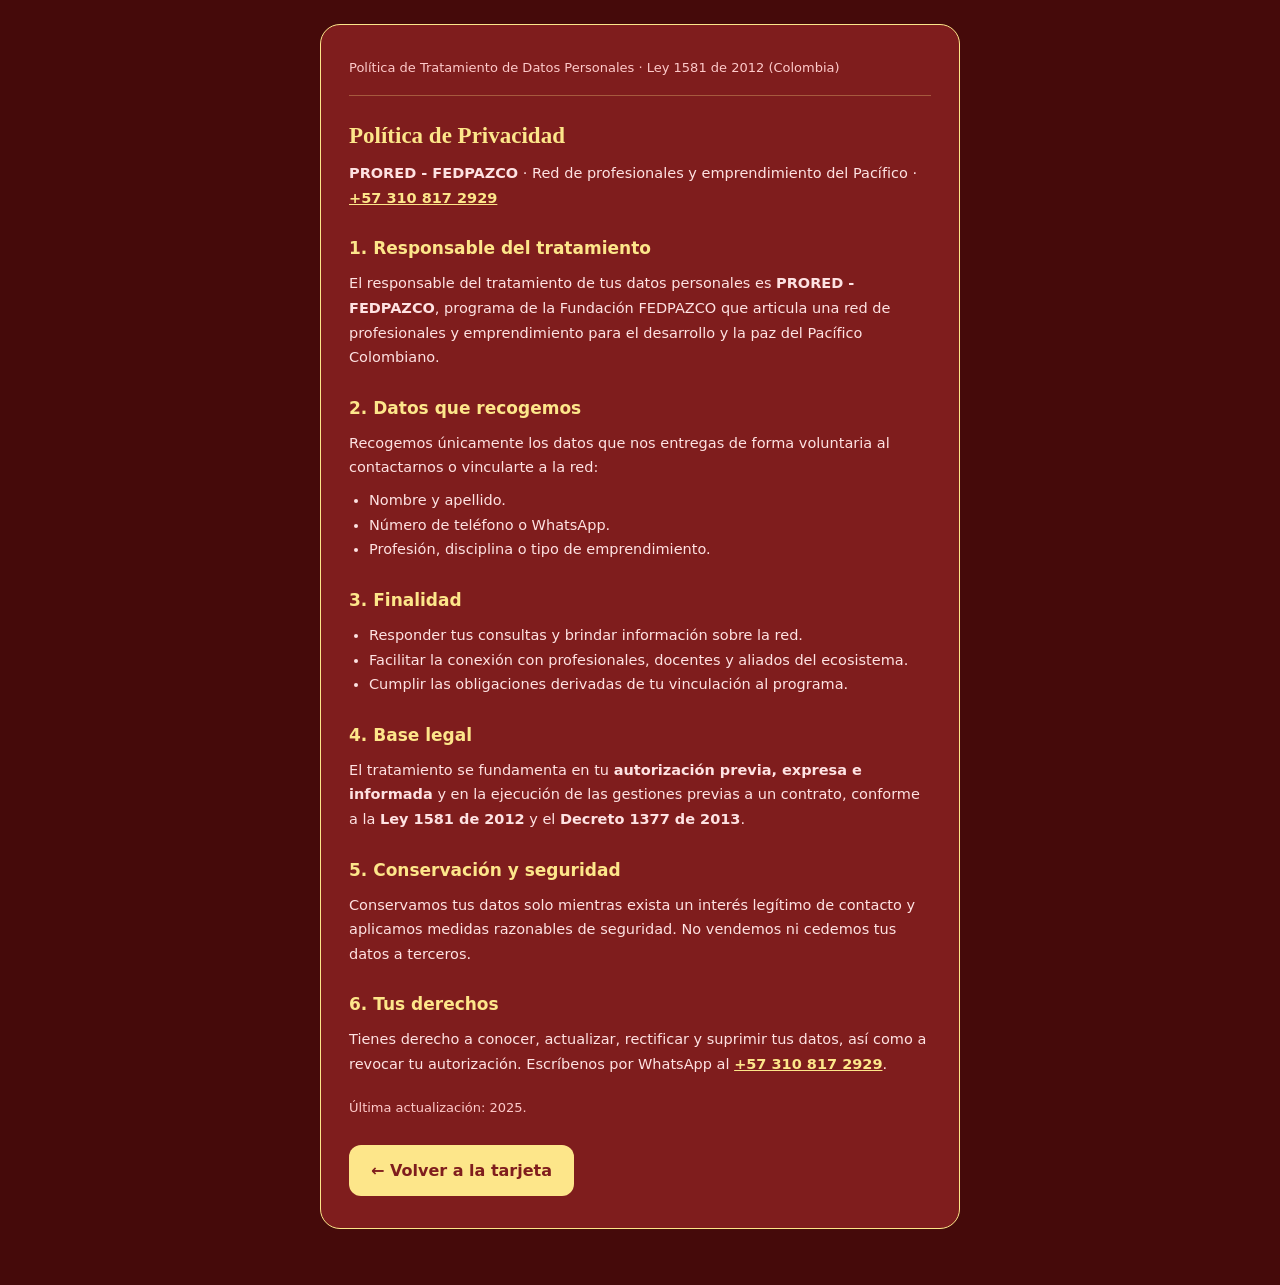
<file: privacidad.html>
<!DOCTYPE html>
<html lang="es">
<head>
  <meta charset="UTF-8" />
  <meta name="viewport" content="width=device-width, initial-scale=1.0" />
  <title>Política de Privacidad — PRORED - FEDPAZCO</title>
  <meta name="robots" content="noindex" />
  <link rel="icon" type="image/png" href="icons/favicon-64.png" />
  <style>
    *{box-sizing:border-box;margin:0;padding:0}
    body{background:#450a0a;color:#e5e5e5;font-family:'Montserrat',system-ui,sans-serif;line-height:1.7;padding:24px 16px 56px;display:flex;justify-content:center}
    .hoja{max-width:640px;background:#7f1d1d;border-radius:20px;padding:32px 28px;border:1px solid #fde68a}
    h1{font-size:23px;color:#fde68a;margin-bottom:6px;font-family:Georgia,serif}
    h2{font-size:17px;color:#fde68a;margin:24px 0 8px}
    p,li{font-size:14.5px;color:#fee2e2}
    ul{margin:8px 0 8px 20px}
    a{color:#fde68a;font-weight:700}
    .sello{margin-bottom:20px;padding-bottom:16px;border-bottom:1px solid rgba(253,232,138,.3);color:#fecaca;font-size:13px}
    .volver{display:inline-block;margin-top:26px;background:#fde68a;color:#7f1d1d;text-decoration:none;font-weight:800;padding:12px 22px;border-radius:12px}
  </style>
    <meta name="description" content="Política de privacidad de PRORED - FEDPAZCO. Tarjeta digital creada por KONFÍO ZINC.">
    <meta property="og:title" content="Política de privacidad · PRORED - FEDPAZCO">
    <meta property="og:description" content="Política de privacidad de PRORED - FEDPAZCO. Tarjeta digital creada por KONFÍO ZINC.">
    <meta property="og:image" content="https://konfiozinc.github.io/card/assets/img/og/og-tarjetas-digitales.png">
    <meta property="og:image:width" content="1200">
    <meta property="og:image:height" content="630">
    <meta property="og:type" content="website">
    <meta property="og:site_name" content="KONFÍO ZINC">
    <meta property="og:locale" content="es_CO">
    <link rel="icon" type="image/svg+xml" href="favicon.svg">
</head>
<body>
  <main class="hoja">
    <p class="sello">Política de Tratamiento de Datos Personales · Ley 1581 de 2012 (Colombia)</p>
    <h1>Política de Privacidad</h1>
    <p><strong>PRORED - FEDPAZCO</strong> · Red de profesionales y emprendimiento del Pacífico · <a href="https://wa.me/573108172929">+57 310 817 2929</a></p>

    <h2>1. Responsable del tratamiento</h2>
    <p>El responsable del tratamiento de tus datos personales es <strong>PRORED - FEDPAZCO</strong>, programa de la Fundación FEDPAZCO que articula una red de profesionales y emprendimiento para el desarrollo y la paz del Pacífico Colombiano.</p>

    <h2>2. Datos que recogemos</h2>
    <p>Recogemos únicamente los datos que nos entregas de forma voluntaria al contactarnos o vincularte a la red:</p>
    <ul>
      <li>Nombre y apellido.</li>
      <li>Número de teléfono o WhatsApp.</li>
      <li>Profesión, disciplina o tipo de emprendimiento.</li>
    </ul>

    <h2>3. Finalidad</h2>
    <ul>
      <li>Responder tus consultas y brindar información sobre la red.</li>
      <li>Facilitar la conexión con profesionales, docentes y aliados del ecosistema.</li>
      <li>Cumplir las obligaciones derivadas de tu vinculación al programa.</li>
    </ul>

    <h2>4. Base legal</h2>
    <p>El tratamiento se fundamenta en tu <strong>autorización previa, expresa e informada</strong> y en la ejecución de las gestiones previas a un contrato, conforme a la <strong>Ley 1581 de 2012</strong> y el <strong>Decreto 1377 de 2013</strong>.</p>

    <h2>5. Conservación y seguridad</h2>
    <p>Conservamos tus datos solo mientras exista un interés legítimo de contacto y aplicamos medidas razonables de seguridad. No vendemos ni cedemos tus datos a terceros.</p>

    <h2>6. Tus derechos</h2>
    <p>Tienes derecho a conocer, actualizar, rectificar y suprimir tus datos, así como a revocar tu autorización. Escríbenos por WhatsApp al <a href="https://wa.me/573108172929">+57 310 817 2929</a>.</p>

    <p style="margin-top:20px;font-size:13px;color:#fecaca">Última actualización: 2025.</p>
    <a class="volver" href="./">← Volver a la tarjeta</a>
  </main>
</body>
</html>
</file>
